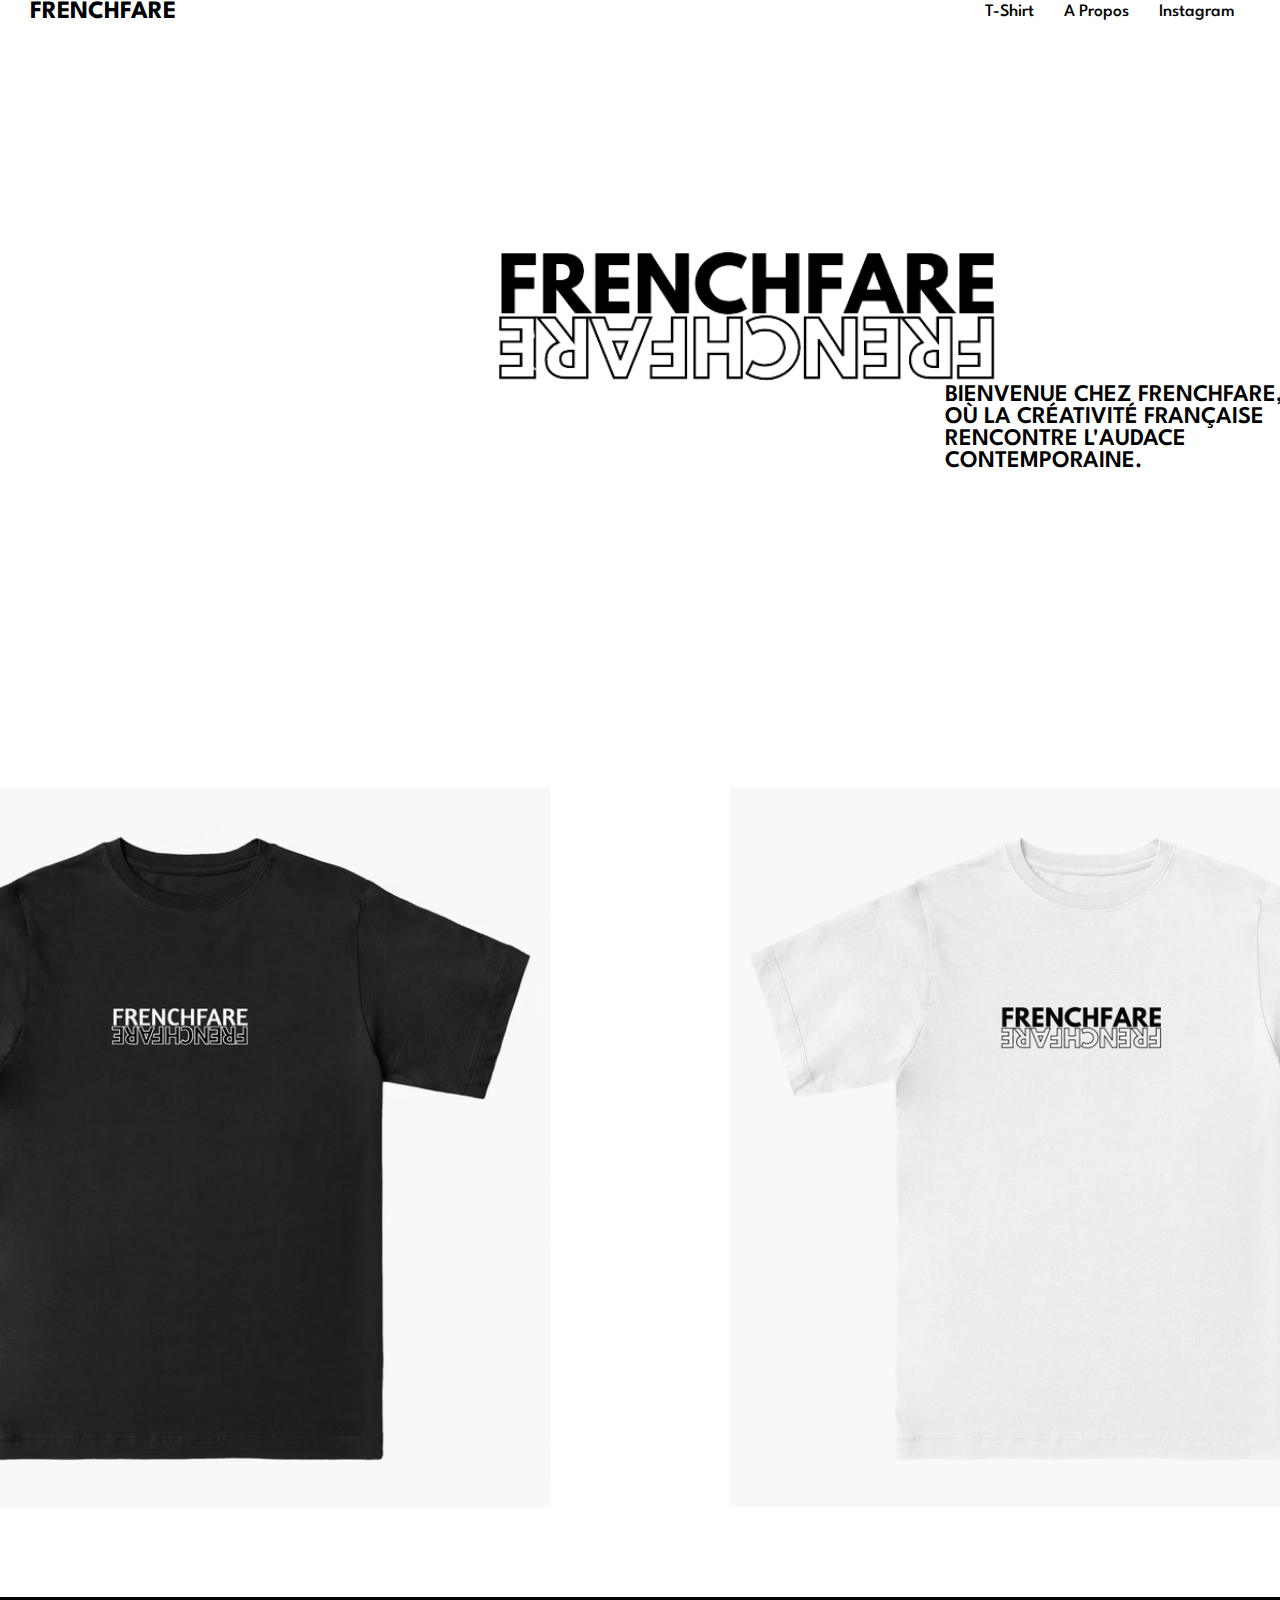
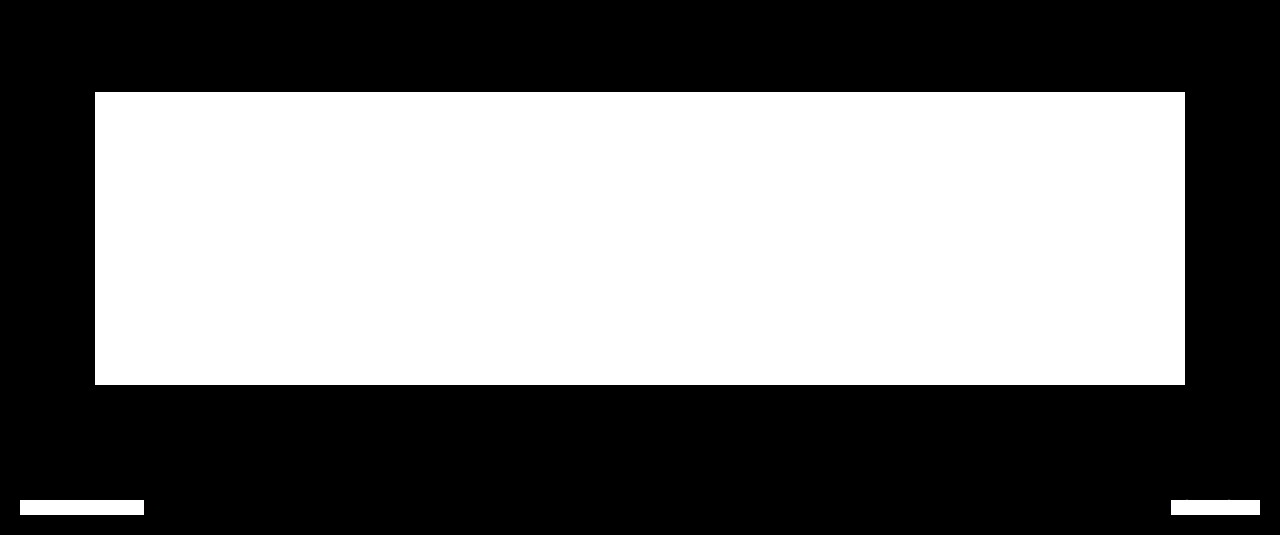
<file: index.html>
<!DOCTYPE html>
<html lang="fr">
<head>
    <meta charset="utf-8">
    <meta name="viewport" content="width=device-width, initial-scale=1">
    <title>FrenFare - Juste le Style</title>
    <link rel="stylesheet" type="text/css" href="css/style.css">
</head>
<body>
    <div class="main-nav">
        <nav class="navbar">
            <h1 class="logo">FRENCHFARE</h1>
            <ul>
                <li><a href="#prod">T-Shirt</a></li>
                <li><a href="#propos">A Propos</a></li>
                <li><a href="https://www.instagram.com/frenchfare_/" target="_blank">Instagram</a></li>
            </ul>
        </nav>
    </div>

    <section class="header">
        <div class="div-header">
            <img class="logoSF" src="Images/logoSF.png" alt="Logo">
            <h2 class="accroche">BIENVENUE CHEZ FRENCHFARE, OÙ LA CRÉATIVITÉ FRANÇAISE RENCONTRE L'AUDACE CONTEMPORAINE.</h2>
        </div>
    </section>

    <section id="prod" class="product">
        <div class="Noir">
            <img src="Images/tshirt-front.png" alt="T-shirt Noir">
        </div>
        <div class="Blanc">
            <img id="img1" src="Images/tshirt-white-front.png" alt="T-shirt Blanc">
        </div>
    </section>

    <section id="propos" class="propos">
        <h1 class="txt">A Propos de FRENCHFARE</h1>
        <p class="txt">
            FRENCHFARE est bien plus qu'une marque de vêtements, c'est une expression de passion et de créativité. Notre histoire commence avec un jeune talent de 15 ans qui a décidé de donner vie à ses rêves en créant une marque de mode unique. Inspirés par la richesse de la culture française et le désir d'innover, nous fusionnons le chic traditionnel avec l'audace contemporaine pour offrir des créations originales.

            Chaque t-shirt que nous concevons raconte une histoire, une histoire d'authenticité et de modernité, imprégnée de l'héritage français. Chez FRENCHFARE, nous croyons que la mode est bien plus que des vêtements, c'est une forme d'expression personnelle, et nous vous invitons à exprimer votre style unique avec nos créations.

            Notre engagement envers la qualité et l'originalité est inébranlable. Chaque pièce est soigneusement confectionnée à partir de matériaux de haute qualité, alliant confort et style. Notre mission est de vous offrir des vêtements qui non seulement vous font vous sentir bien, mais qui reflètent également votre passion pour la créativité française.

            Nous sommes ravis de vous accueillir dans l'univers de FRENCHFARE, où la créativité et l'audace fusionnent pour donner naissance à une mode qui transcende les générations. Joignez-vous à nous dans cette aventure et portez notre histoire avec fierté.

            Merci de soutenir notre passion et de faire partie de l'histoire FRENCHFARE.

            Bienvenue dans le monde de FRENCHFARE.
        </p>
    </section>

    <section class="footer">
        <p>©FrenchFare 2023</p>
        <a href="https://www.instagram.com/frenchfare_/" target="_blank">@frenchfare_</a>
    </section>
</body>
</html>
</file>
<file: css/style.css>
@import url('https://fonts.googleapis.com/css2?family=League+Spartan:wght@600&display=swap');

:root {
    --bg-color: white;
    --texte-color: black;
    --main-color: #afb2b7;
}

* {
    color: var(--texte-color);
    font-family: 'League Spartan', sans-serif;
    background: var(--bg-color);
    text-decoration: none;
    list-style: none;
    margin: 0;
    padding: 0;
}

/* logo */
.logo {
    color: var(--texte-color);
    display: flex;
    align-items: center;
    font-size: 25px;
    margin-right: auto;
    margin-left: 30px;
}

/* navbar */
.navbar {
    align-items: center;
    display: flex;
}

.navbar ul {
    display: flex;
    margin-left: auto;
    margin-right: 30px;
}

.navbar a {
    color: var(--texte-color);
    font-size: 1.1rem;
    font-weight: 500;
    padding: 5px 10px;
    margin: 0 5px;
    transition: all .25s ease;
}

.navbar a:hover {
    color: var(--main-color);
}

/* header */
.header {
    display: flex;
    padding: 25vh;
    margin-left: 30vh;
}

.logoSF {
    display: flex;
    height: 15vh;
}

.accroche {
    margin-left: 50vh;
    display: flex;
    width: 375px;
    height: 88px;
    flex-direction: column;
    justify-content: center;
    font-size: 24px;
    font-weight: 600;
    line-height: normal;
}

/* product */
.product {
    display: flex;
    justify-content: center;
}

.Noir, .Blanc {
    display: flex;
    height: 80vh;
    padding: 10vh;
}

/* propos */
.propos {
    background-color: var(--texte-color);
    display: flex;
    flex-direction: column;
    padding: 95px;
    font-size: 1.4rem;
}

.txt {
    color: var(--bg-color);
    font-weight: lighter;
}

/* footer */
.footer {
    background-color: var(--texte-color);
    display: flex;
    align-items: center;
    justify-content: space-between;
    padding: 20px 0;
}

.footer a {
    color: var(--bg-color);
    margin-right: 20px;
    transition: color 0.25s ease;
}

.footer a:hover {
    color: var(--main-color);
}

.footer p {
    color: var(--bg-color);
    margin-left: 20px;
}
</file>
